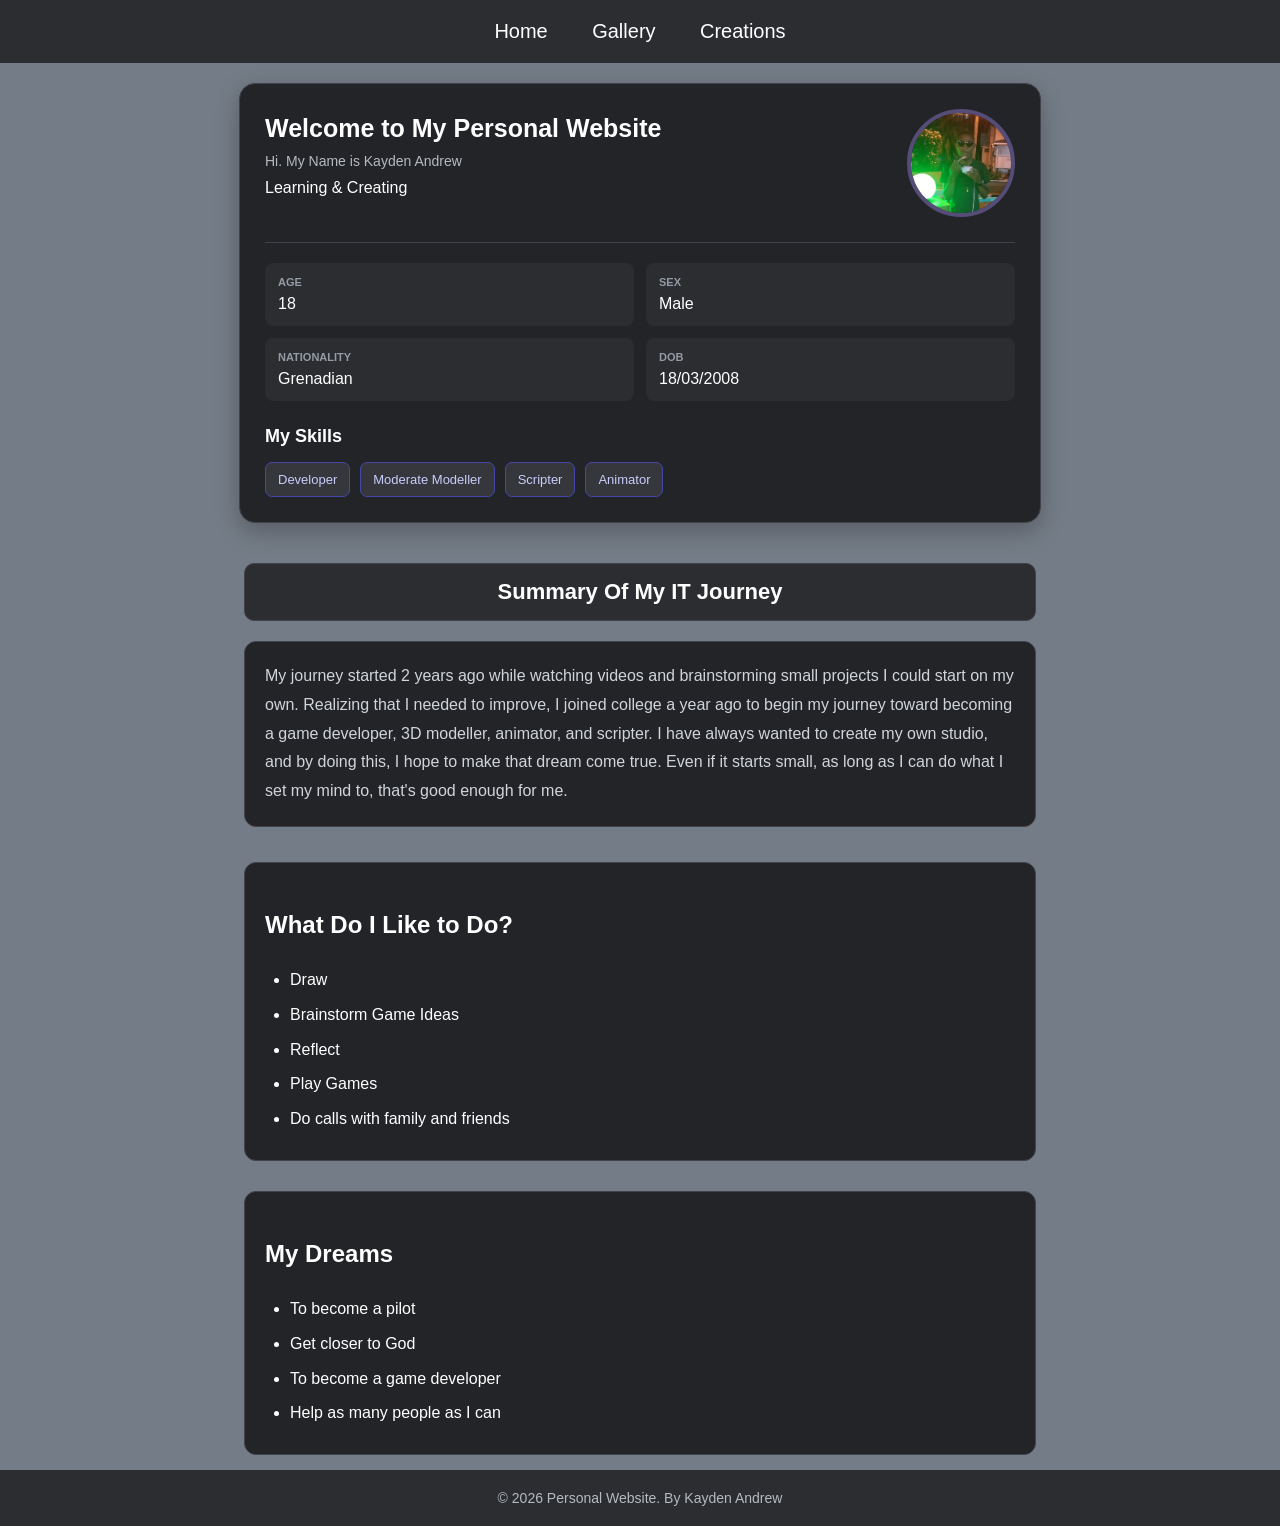
<file: index.html>
<!DOCTYPE html>
<html lang="en">
<head>
    <meta charset="UTF-8">
    <meta name="viewport" content="width=device-width, initial-scale=1.0">
    <title>Kayden Website</title>
    <link rel="stylesheet" href="CSS Designs/webstyle.css">
</head>
<body>
    <!--Top Menu Navigation-->
    <nav id="topmenu">
        <ul>
            <li><a href="index.html">Home</a></li>
            <li><a href="gallery.html">Gallery</a></li>
            <li><a href="creations.html">Creations</a></li>
        </ul>
    </nav>
    <!--ID Section-->
    <article class="profile-card" id="home">
        <div class="profile-header">
            <div class="Information">
                <h1>Welcome to My Personal Website</h1>
                <p class="username">Hi. My Name is Kayden Andrew</p>
                <p>
                    <span class="status-dot"></span>
                    Learning &amp; Creating
                </p>
            </div>
            <img
                src="Pictures Used/pictureofkayden.jpg"
                alt="Kayden's Profile Picture"
                class="profile-pic"
            >
        </div>
        <hr>
        <div class="info-grid">
            <p><span>AGE</span> 18</p>
            <p><span>SEX</span> Male</p>
            <p><span>NATIONALITY</span> Grenadian</p>
            <p><span>DOB</span> 18/03/2008</p>
        </div>
        <!--SkillsSection-->
        <div class="skills">
            <h2>My Skills</h2>
            <div class="skill-tags">
                <span>Developer</span>
                <span>Moderate Modeller</span>
                <span>Scripter</span>
                <span>Animator</span>
            </div>
        </div>
    </article>
    <!--SummaryTitle-->
    <article>
        <div class="summarytitle">
            <h2>Summary Of My IT Journey</h2>
        </div>
    </article>
    <!--Summary-->
    <article>
        <div class="summary">
            <p>
                My journey started 2 years ago while watching videos
                and brainstorming small projects I could start on my own.
                Realizing that I needed to improve, I joined college a
                year ago to begin my journey toward becoming a game
                developer, 3D modeller, animator, and scripter.
                I have always wanted to create my own studio, and by
                doing this, I hope to make that dream come true.
                Even if it starts small, as long as I can do what I
                set my mind to, that's good enough for me.
            </p>
        </div>
    </article>
    <!--My Likes-->
    <article>
        <div class="mycategories">
            <h2>What Do I Like to Do?</h2>
            <ul>
                <li>Draw</li>
                <li>Brainstorm Game Ideas</li>
                <li>Reflect</li>
                <li>Play Games</li>
                <li>Do calls with family and friends</li>
            </ul>
        </div>
    </article>
    <!--Childhood Dreams-->
    <article>
        <div class="mydreams">
            <h2>My Dreams</h2>
            <ul>
                <li>To become a pilot</li>
                <li>Get closer to God</li>
                <li>To become a game developer</li>
                <li>Help as many people as I can</li>
            </ul>
        </div>
    </article>
    <!--Footer-->
    <footer class="footer">
        <p>&copy; 2026 Personal Website. By Kayden Andrew</p>
    </footer>
</body>
</html>
</file>
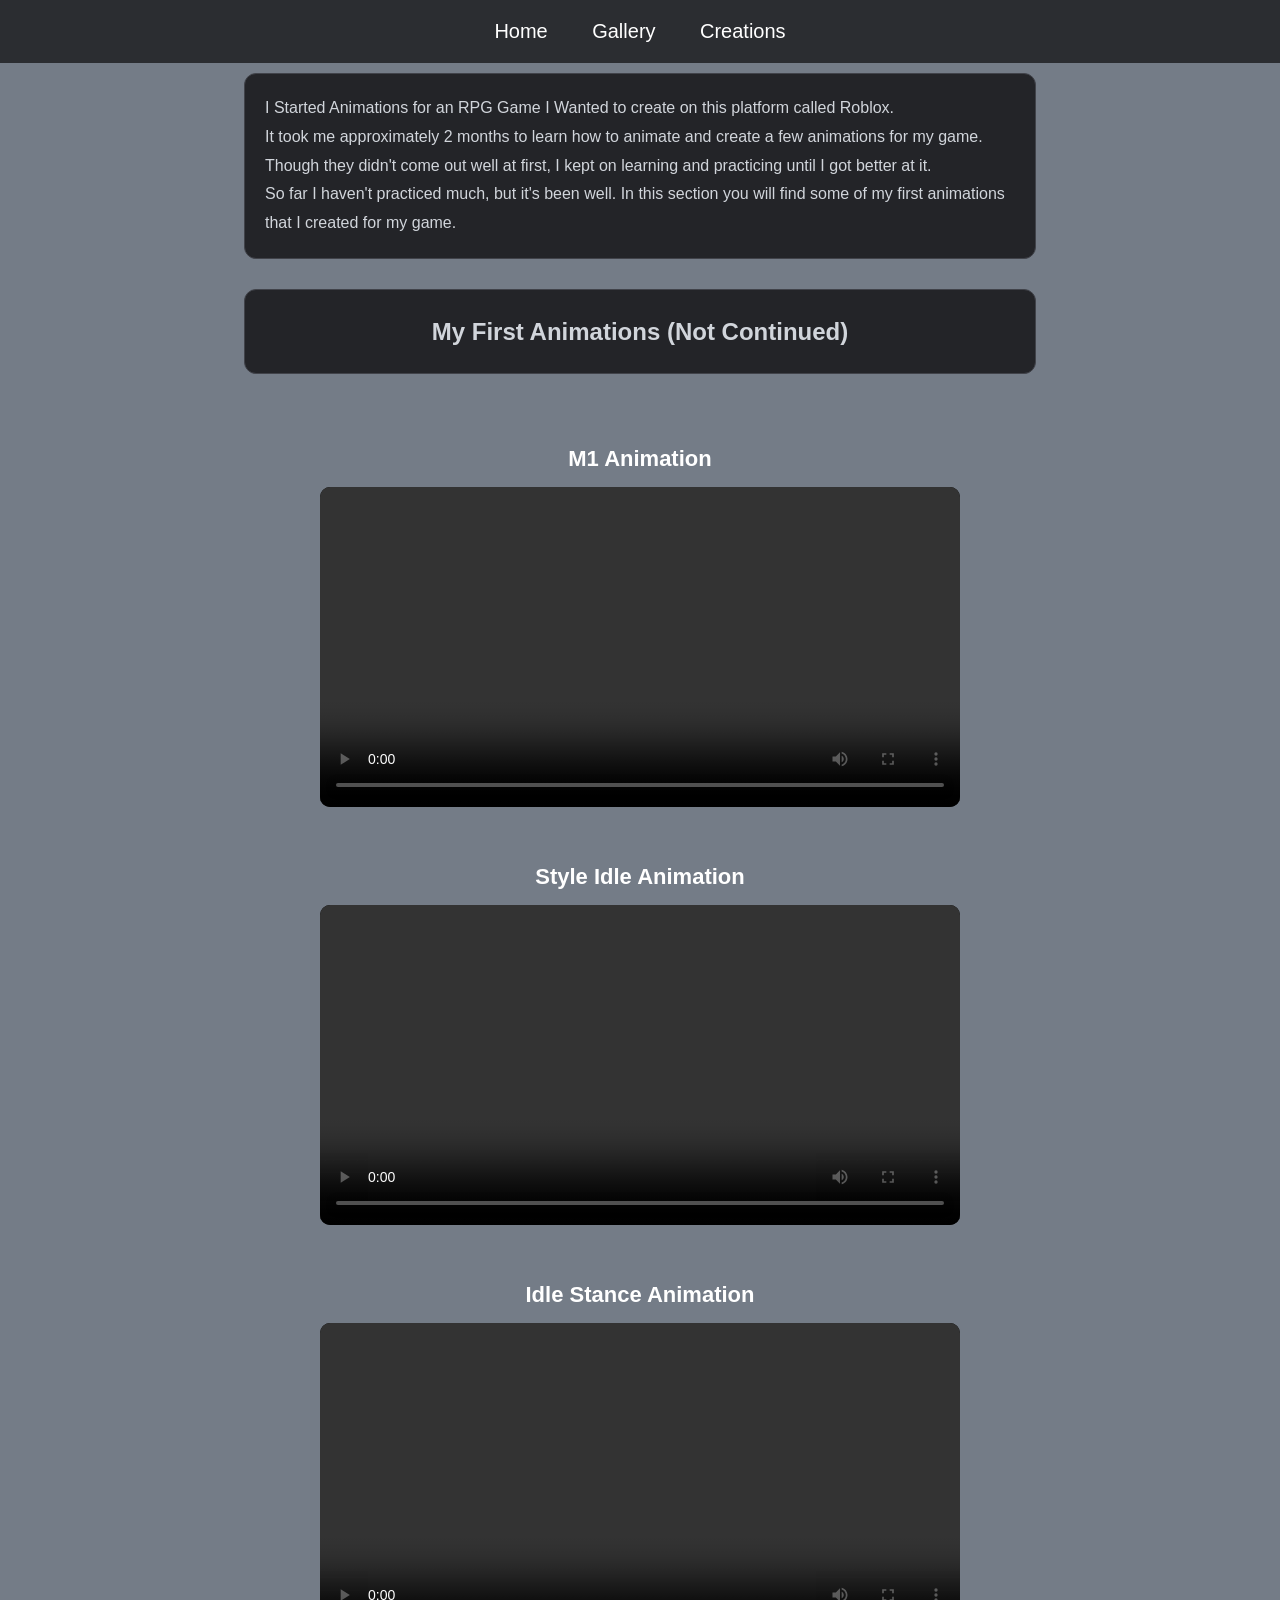
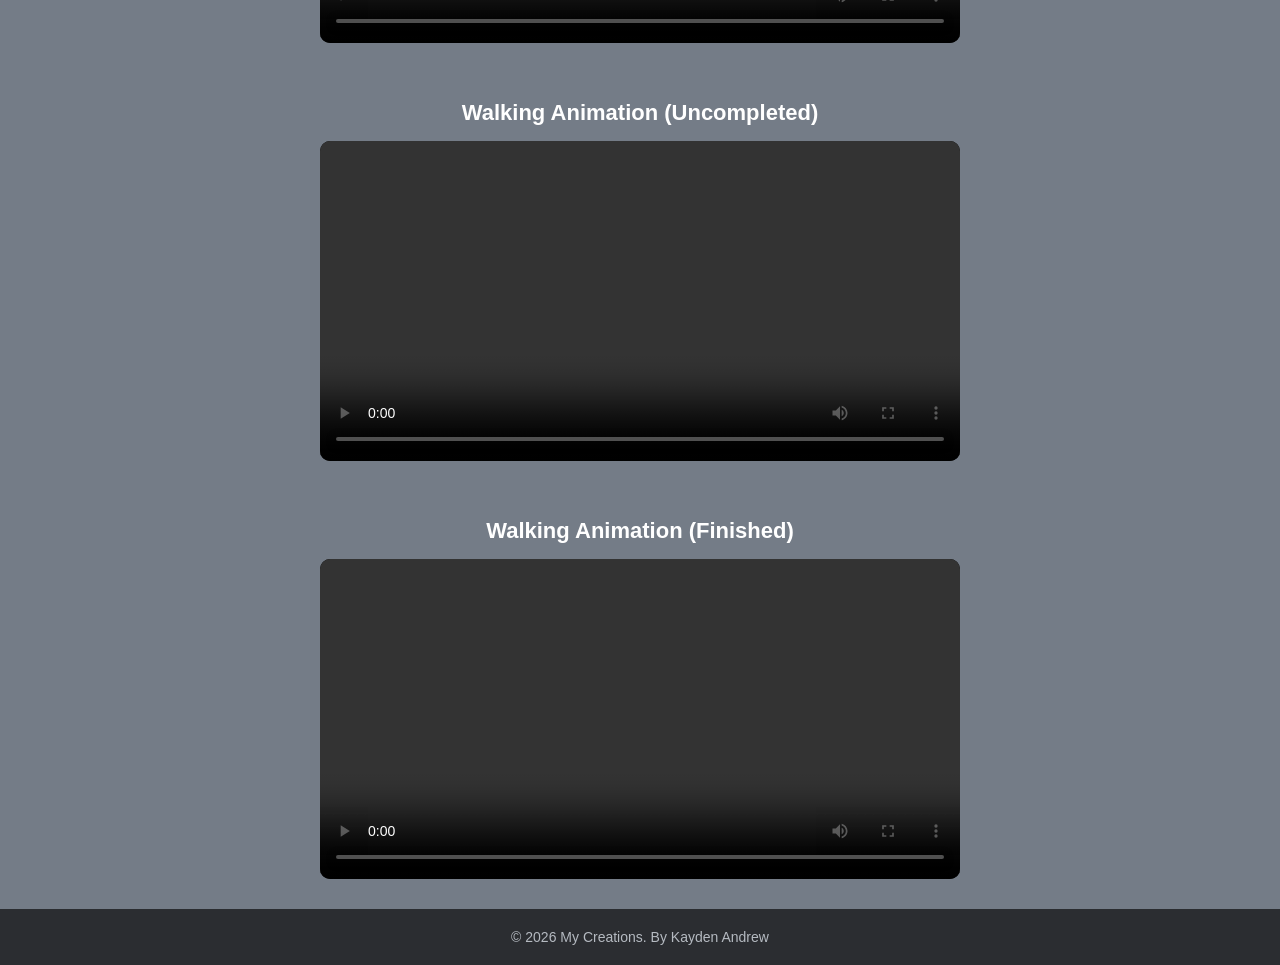
<file: creations.html>
<!DOCTYPE html>
<html lang="en">
<head>
    <meta charset="UTF-8">
    <meta name="viewport" content="width=device-width, initial-scale=1.0">
    <title>My Creations</title>
    <link rel="stylesheet" href="CSS Designs/creationhub.css">
</head>
<body>
    <!--TopMenuNavigation-->
    <nav id="topmenu">
        <ul>
            <li><a href="index.html">Home</a></li>
            <li><a href="gallery.html">Gallery</a></li>
            <li><a href="creations.html">Creations</a></li>
        </ul>
    </nav>
    <!-- MyFirstAnimations-->
    <article>
        <div class="animations">
            <p>
                I Started Animations for an RPG Game I Wanted to create on this platform called Roblox.<br>
                It took me approximately 2 months to learn how to animate and create a few animations
                for my game. Though they didn't come out well at first, I kept on learning and practicing
                until I got better at it.<br>
                So far I haven't practiced much, but it's been well. In this section you will find
                some of my first animations that I created for my game.
            </p>
        </div>
    </article>
    <!--AnimationTitle-->
    <article>
        <div class="title">
            <h2>My First Animations (Not Continued)</h2>
        </div>
    </article>
    <!--AnimationVideos-->
    <section class="video-gallery">
        <div class="video-container">
            <h3>M1 Animation</h3>
            <video controls preload="metadata">
                <source src="Videos/My%20Animations/0001-0031.mp4" type="video/mp4">
                Your browser does not support HTML video.
            </video>
        </div>
        <div class="video-container">
            <h3>Style Idle Animation</h3>
            <video controls preload="metadata">
                <source src="Videos/My%20Animations/0001-0080.mp4" type="video/mp4">
                Your browser does not support HTML video.
            </video>
        </div>
        <div class="video-container">
            <h3>Idle Stance Animation</h3>
            <video controls preload="metadata">
                <source src="Videos/My%20Animations/Idle_Stance_Animation0001-0300.mp4" type="video/mp4">
                Your browser does not support HTML video.
            </video>
        </div>
        <div class="video-container">
            <h3>Walking Animation (Uncompleted)</h3>
            <video controls preload="metadata">
                <source src="Videos/My%20Animations/Walking0001-0080.mp4" type="video/mp4">
                Your browser does not support HTML video.
            </video>
        </div>
        <div class="video-container">
            <h3>Walking Animation (Finished)</h3>
            <video controls preload="metadata">
                <source src="Videos/My%20Animations/Walking20000-0240.mp4" type="video/mp4">
                Your browser does not support HTML video.
            </video>
        </div>
    </section>
    <!-- Footer -->
    <footer class="footer">
        <p>&copy; 2026 My Creations. By Kayden Andrew</p>
    </footer>
</body>
</html>
</file>
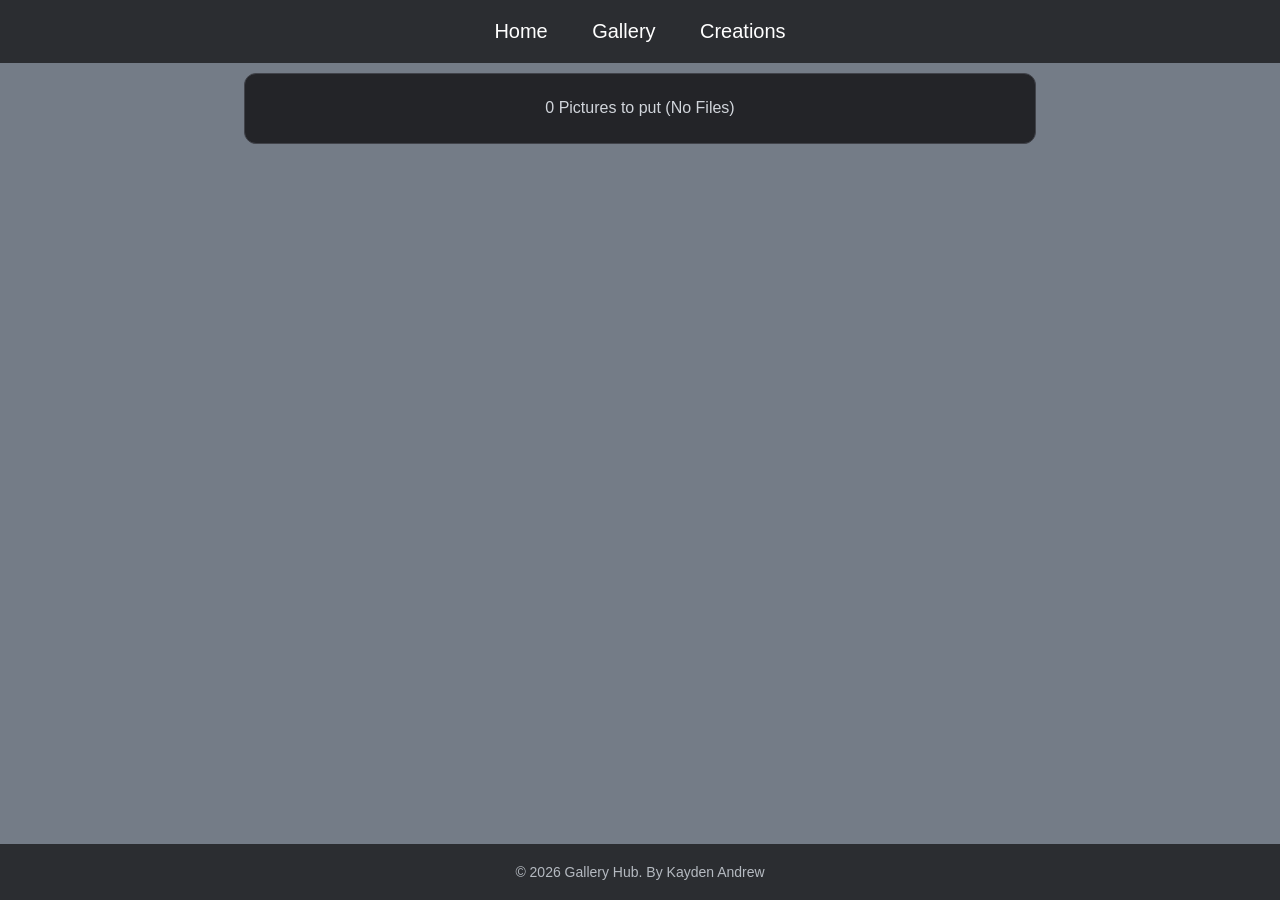
<file: gallery.html>
<!DOCTYPE html>
<html lang="en">
<head>
    <meta charset="UTF-8">
    <meta name="viewport" content="width=device-width, initial-scale=1.0">
    <title>Gallery Hub</title>
    <link rel="stylesheet" href="CSS Designs/galleryhub.css">
</head>
<body>
        <!--Top Menu Navigation-->
    <nav id="topmenu">
        <ul>
            <li><a href="index.html">Home</a></li>
            <li><a href="gallery.html">Gallery</a></li>
            <li><a href="creations.html">Creations</a></li>
        </ul>
    </nav>
    <article>
        <div class="gallerypictures">
            <p>
            0 Pictures to put (No Files)
            </p>
        </div>
    </article>
        <!--Footer-->
    <footer class="footer">
        <p>&copy; 2026 Gallery Hub. By Kayden Andrew</p>
    </footer>
</body>
</html>
</file>
<file: CSS Designs/webstyle.css>
body {
    background-color: #394454b2;
    font-family: Arial, sans-serif;
    min-height: 100vh;
    display: flex;
    flex-direction: column;
    margin: 0;
    padding: 0;
    color: white;
}

/*NavigationBar*/
#topmenu ul {
    list-style: none;
    background-color: #2b2d31;
    text-align: center;
    padding: 0;
    margin: 0;
}

#topmenu li {
    display: inline-block;
    font-size: 20px;
    padding: 20px;
}

#topmenu a {
    text-decoration: none;
    color: #ffffff;
    transition: color 0.2s ease;
}

#topmenu a:hover {
    color: #c9cdfb;
}

/*ProfileCardDesign*/
.profile-card {
    width: 90%;
    max-width: 750px;
    margin: 20px auto;
    padding: 25px;
    background-color: #232428;
    color: white;
    border: 1px solid #41434a;
    border-radius: 16px;
    box-shadow: 0 8px 25px rgba(0, 0, 0, 0.25);
}

.profile-header {
    display: flex;
    justify-content: space-between;
    align-items: flex-start;
    gap: 20px;
    margin-bottom: 25px;
}

.Information {
    min-width: 0;
}

.Information h1 {
    font-size: 25px;
    margin: 5px 0 10px;
}

.Information p {
    margin: 10px 0;
}

.username {
    color: #b5bac1;
    font-size: 14px;
}

.profile-pic {
    width: 100px;
    height: 100px;
    object-fit: cover;
    border-radius: 50%;
    border: 4px solid #554c77;
    flex-shrink: 0;
}

.profile-card hr {
    border: none;
    border-top: 1px solid #41434a;
    margin: 20px 0;
}

.info-grid {
    display: grid;
    grid-template-columns: repeat(2, minmax(0, 1fr));
    gap: 12px;
}

.info-grid p {
    margin: 0;
    padding: 13px;
    background-color: #2b2d31;
    border-radius: 8px;
}

.info-grid span {
    display: block;
    color: #949ba4;
    font-size: 11px;
    font-weight: bold;
    margin-bottom: 7px;
}

.skills {
    margin-top: 25px;
}

.skills h2 {
    font-size: 18px;
    margin-bottom: 15px;
}

.skill-tags {
    display: flex;
    flex-wrap: wrap;
    gap: 10px;
}

.skill-tags span {
    background-color: #35373c;
    color: #c9cdfb;
    border: 1px solid #4548a8;
    padding: 9px 12px;
    border-radius: 7px;
    font-size: 13px;
}

/*SummaryTitleDesign*/
.summarytitle {
    width: 90%;
    max-width: 750px;
    margin: 20px auto 10px;
    padding: 15px 20px;
    background-color: #2b2d31;
    color: white;
    text-align: center;
    border: 1px solid #41434a;
    border-radius: 10px;
}

.summarytitle p,
.summarytitle h2 {
    font-size: 22px;
    margin: 0;
}

/*SummaryDesign*/
.summary {
    width: 90%;
    max-width: 750px;
    margin: 10px auto 20px;
    padding: 20px;
    background-color: #232428;
    color: #d1d5db;
    border: 1px solid #41434a;
    border-radius: 12px;
    line-height: 1.8;
}

.summary p {
    margin: 0;
}

/*MyLikes & Dreams*/
.mycategories,
.mydreams {
    width: 90%;
    max-width: 750px;
    margin: 15px auto;
    padding: 20px;
    background-color: #232428;
    color: white;
    border: 1px solid #41434a;
    border-radius: 12px;
    line-height: 1.8;
}

.mycategories p,
.mydreams p {
    color: #c9cdfb;
    font-size: 20px;
    font-weight: bold;
    margin-top: 0;
}

.mycategories ul,
.mydreams ul {
    padding-left: 25px;
    margin-bottom: 0;
}

.mycategories li,
.mydreams li {
    margin-bottom: 6px;
}

/*FooterDesign*/
footer.footer {
    background-color: #2b2d31;
    color: #b5bac1;
    text-align: center;
    padding: 20px;
    margin-top: auto;
}

.footer p {
    margin: 0;
    font-size: 14px;
}

@media (max-width: 600px) {

    /*NavigationBar*/

    #topmenu li {
        font-size: 16px;
        padding: 15px 10px;
    }

    /*ProfileCard*/

    .profile-card {
        width: 95%;
        padding: 18px;
        margin: 15px auto;
    }

    .profile-header {
        gap: 12px;
    }

    .Information h1 {
        font-size: 20px;
    }

    .profile-pic {
        width: 75px;
        height: 75px;
    }

    /*PersonalInformation*/

    .info-grid {
        grid-template-columns: 1fr;
    }

    /*Other Sections*/
    .summarytitle,
    .summary,
    .mycategories,
    .mydreams {
        width: 95%;
        padding: 16px;
    }

    .summarytitle p,
    .summarytitle h2 {
        font-size: 19px;
    }

    .summary {
        line-height: 1.7;
    }
}
</file>
<file: CSS Designs/creationhub.css>
body {
    background-color: #394454b2;
    font-family: Arial, sans-serif;
    min-height: 100vh;
    display: flex;
    flex-direction: column;
    margin: 0;
    padding: 0;
    color: white;
}

/*NavigationBar*/
#topmenu ul {
    list-style: none;
    background-color: #2b2d31;
    text-align: center;
    padding: 0;
    margin: 0;
}

#topmenu li {
    display: inline-block;
    font-size: 20px;
    padding: 20px;
}

#topmenu a {
    text-decoration: none;
    color: #ffffff;
    transition: color 0.2s ease;
}

#topmenu a:hover {
    color: #c9cdfb;
}

/*AnimationDescription*/
.animations {
    width: 90%;
    max-width: 750px;
    margin: 10px auto 20px;
    padding: 20px;
    background-color: #232428;
    color: #d1d5db;
    border: 1px solid #41434a;
    border-radius: 12px;
    line-height: 1.8;
}

.animations p {
    margin: 0;
}


/*AnimationHeader*/
.title {
    width: 90%;
    max-width: 750px;
    margin: 10px auto 20px;
    padding: 20px;
    background-color: #232428;
    color: #d1d5db;
    border: 1px solid #41434a;
    border-radius: 12px;
    line-height: 1.8;
    text-align: center;
}

.title h2 {
    margin: 0;
}

/*AnimationVideoGallery*/
.video-gallery {
    display: flex;
    flex-direction: column;
    align-items: center;
    justify-content: center;
    gap: 35px;
    width: 100%;
    padding: 30px 15px;
    box-sizing: border-box;
}

/*IndividualVideoContainers */
.video-container {
    display: flex;
    flex-direction: column;
    align-items: center;
    justify-content: center;
    width: 100%;
    max-width: 700px;
    text-align: center;
}

/*VideoTitles*/
.video-container h3 {
    margin-bottom: 15px;
    font-size: 22px;
    color: white;
}

/* Video Players */
.video-container video {
    display: block;
    width: 100%;
    max-width: 640px;
    height: auto;
    border-radius: 10px;
    background-color: black;
}

@media (max-width: 600px) {

/*NavigationBar*/

    #topmenu li {
        font-size: 16px;
        padding: 15px 10px;
    }

/*WebsiteSections*/

    .animations,
    .title {
        width: 95%;
        padding: 18px;
        margin: 15px auto;
    }

    .title {
        gap: 12px;
    }

    .title h2 {
        font-size: 20px;
    }
}

/*FooterDesign*/
footer.footer {
    background-color: #2b2d31;
    color: #b5bac1;
    text-align: center;
    padding: 20px;
    margin-top: auto;
}

.footer p {
    margin: 0;
    font-size: 14px;
}
</file>
<file: CSS Designs/galleryhub.css>
body {
    background-color: #394454b2;
    font-family: Arial, sans-serif;
    min-height: 100vh;
    display: flex;
    flex-direction: column;
    margin: 0;
    padding: 0;
    color: white;
}

/*Gallery Summary*/
.gallerypictures {
    width: 90%;
    max-width: 750px;
    margin: 10px auto 20px;
    padding: 20px;
    background-color: #232428;
    color: #d1d5db;
    border: 1px solid #41434a;
    border-radius: 12px;
    line-height: 1.8;
    text-align: center;
}

.gallerypictures p {
    margin: 0;
}


/*NavigationBar*/
#topmenu ul {
    list-style: none;
    background-color: #2b2d31;
    text-align: center;
    padding: 0;
    margin: 0;
}

#topmenu li {
    display: inline-block;
    font-size: 20px;
    padding: 20px;
}

#topmenu a {
    text-decoration: none;
    color: #ffffff;
    transition: color 0.2s ease;
}

#topmenu a:hover {
    color: #c9cdfb;
}

@media (max-width: 600px) {

    /*NavigationBar*/

    #topmenu li {
        font-size: 16px;
        padding: 15px 10px;
    }
}
/*FooterDesign*/
footer.footer {
    background-color: #2b2d31;
    color: #b5bac1;
    text-align: center;
    padding: 20px;
    margin-top: auto;
}

.footer p {
    margin: 0;
    font-size: 14px;
}
</file>
